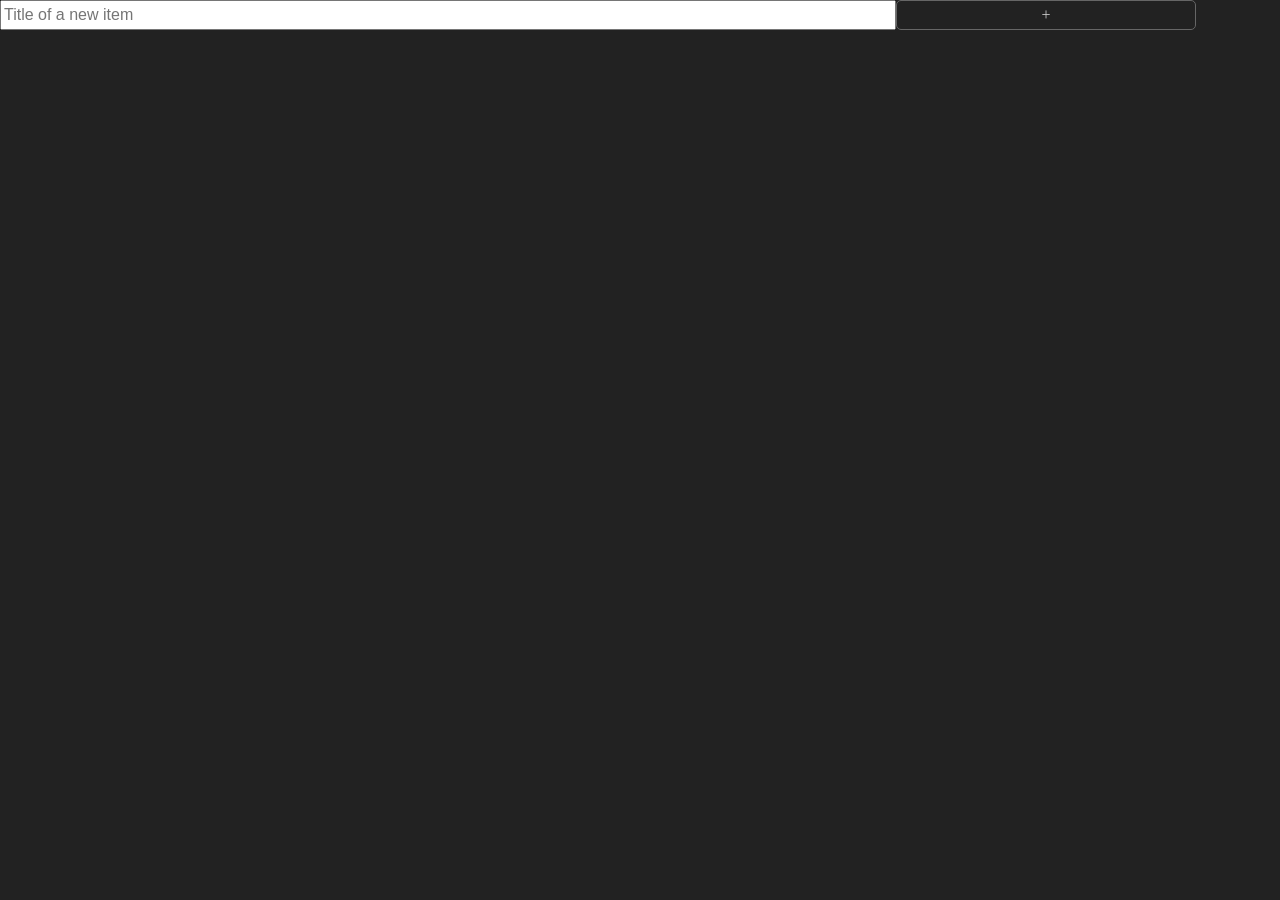
<file: index.html>
<!DOCTYPE html>
<html>
<head>
  <meta charset="utf-8">
  <meta name="viewport" content="width=device-width">
  <title>Shopping List</title>
  <style>
    * {
      box-sizing: border-box;
    }
    
    .btn {
      border: 1px solid #666;
      border-radius: 5px;
      cursor: pointer;
      display: flex;
      justify-content: center;
      align-items: center;
      min-height: 30px;
      background-color: #222;
    }
    
    .btn:hover,
    .btn:active {
      background-color: #ccc;
      color: #222;
    }
    
    body,
    #app {
      background-color: #222;
      color: #ccc;
      padding: 5px;
      position: relative;
    }
    
    #app .list {
       position: relative;
      top: 20px;
      margin-bottom: 30px;
    }
    
    .list-item {
      background-color: #222;
      display: flex;
      width: 100%;
      border: 1px solid #666;
      padding: 3px;
      font-size: 18px;
    }
    
    .list-item .item-label {
      width: 100%;
    }
    
    .list-item .item-label.strike {
      text-decoration: line-through;
    }
    
    .list-item .item-label,
    .list-item .btn.strike,
    .list-item .btn.remove {
      padding: 3px 5px;
    }
    
    .list-item .btn.strike,
    .list-item .btn.remove {      
      width: clamp(50px, calc(100% / 5), 200px);
    } 
    
    .list-item .btn.strike {
      margin-right: 20px;
    }
    
    .form {
      display: flex;
      position: fixed;
      width: 100%;
      top: 0;
      left: 0;
    }
    
    .form .new-item-title {
      width: clamp(300px, 70%, 1000px);
      font-size: 16px;
    }
    
    .form .btn.add-item {
      width: clamp(25px, 30%, 300px);
    }
  </style>
  
  <script>
    
    function getListItemHtml(id, item) {
      const liInnerHtml = `<div class="list-item" data-id="${id}">
        <div class="item-label ${item.done ? 'strike' : ''}">${item.label}</div>
        <div class="btn strike">X</div>
        <div class="btn remove">D</div>
      </div>`;
      
      return liInnerHtml;
    }
    
    function redraw(list) {
      const listEl = document.querySelector('#app .list');
      
      listEl.innerHTML = list.map((item, index) => getListItemHtml(index, item)).join('');
       
    }
    
    let list = [];
    
    function saveList(list) {
      localStorage.setItem('shopping-list', JSON.stringify(list));
    }
    
    function main() {
      try {
        list = JSON.parse(localStorage.getItem('shopping-list')) || [];
      } catch(error) {
        console.log(error);
      }
      
      redraw(list);
    }
    
    function onClickListener(event) {
      if (event.target.closest('#app .add-item')) {
        const newItemTitleInput = document.querySelector('#app .form > .new-item-title');
        
        list.push({ label: newItemTitleInput.value });
        
        saveList(list);
        
        newItemTitleInput.value = '';
        
        redraw(list);
      }
      
      if (event.target.closest('#app .strike')) {
        const itemRoot = event.target.closest('#app .list-item');
        
        list[itemRoot.dataset.id].done = !list[itemRoot.dataset.id].done;
        
        saveList(list);
        
        redraw(list);
      }
      
      if (event.target.closest('#app .remove')) {
        const itemRoot = event.target.closest('#app .list-item');
        
        list.splice(parseInt(itemRoot.dataset.id), 1);
        
        saveList(list);
        
        redraw(list);
      }
    }
    
    document.addEventListener('DOMContentLoaded', () => { main(); });
    
    document.addEventListener('click', onClickListener);
    
  </script>
</head>
<body>
  <div id="app">
    <div class="list">
      <div class="list-item">
        <div class="item-label">Carrot</div>
        <div class="btn strike">X</div>
        <div class="btn remove">D</div>
      </div>
    </div>
    <div class="form">
      <input type="text" class="new-item-title" placeholder="Title of a new item" />
      <div class="btn add-item">+</div>
    </div>
  </div>

</body>
</html>
</file>
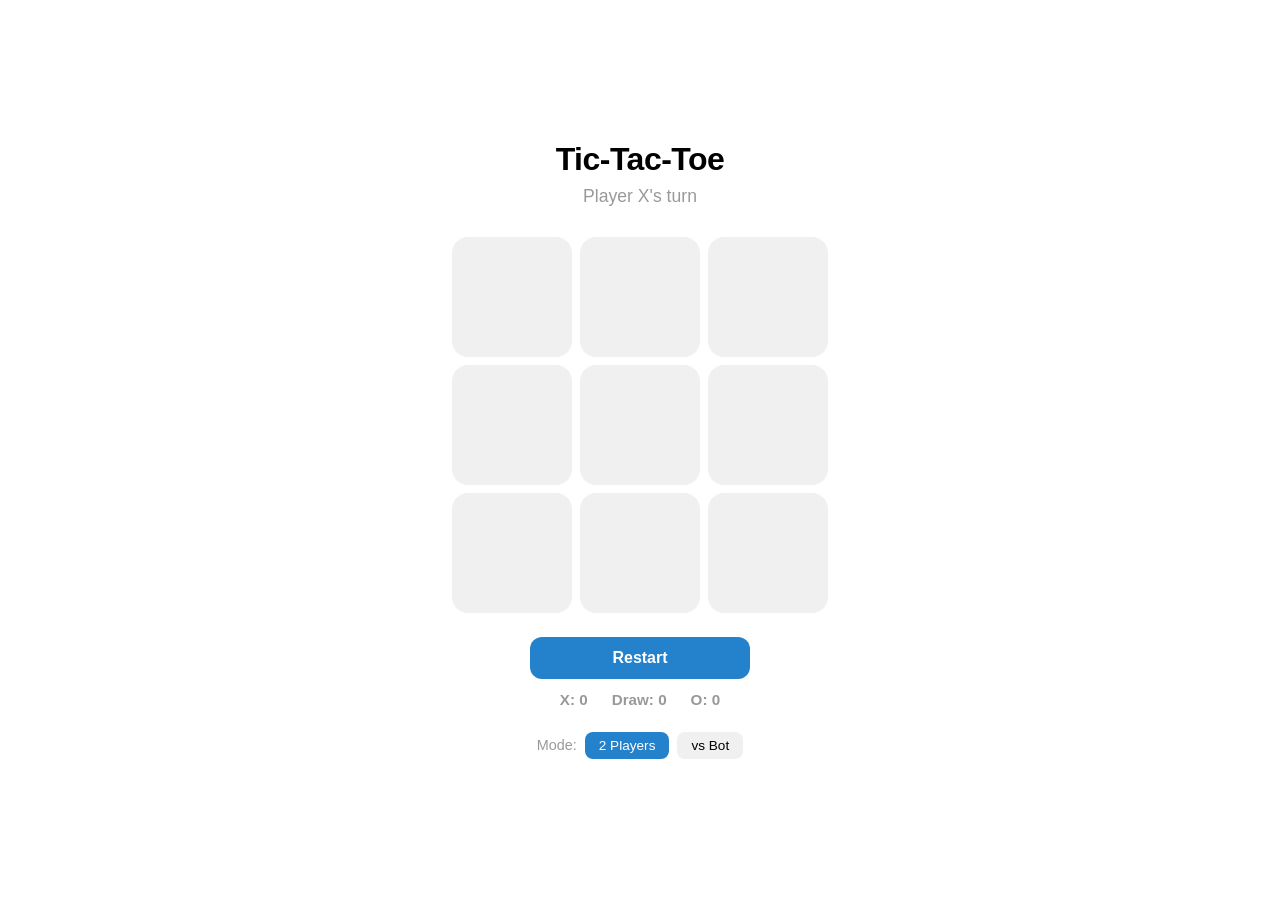
<file: ttt/index.html>
<!DOCTYPE html>
<html lang="en">
<head>
  <meta charset="UTF-8" />
  <meta name="viewport" content="width=device-width, initial-scale=1.0, user-scalable=no" />
  <title>Tic-Tac-Toe</title>
  <script src="https://telegram.org/js/telegram-web-app.js"></script>
  <link rel="stylesheet" href="styles.css" />
</head>
<body>
  <div id="app">
    <header>
      <h1>Tic-Tac-Toe</h1>
      <p id="status"></p>
    </header>

    <div id="board">
      <button class="cell" data-index="0"></button>
      <button class="cell" data-index="1"></button>
      <button class="cell" data-index="2"></button>
      <button class="cell" data-index="3"></button>
      <button class="cell" data-index="4"></button>
      <button class="cell" data-index="5"></button>
      <button class="cell" data-index="6"></button>
      <button class="cell" data-index="7"></button>
      <button class="cell" data-index="8"></button>
    </div>

    <div id="controls">
      <button id="restart-btn">Restart</button>
      <div id="score">
        <span id="score-x">X: 0</span>
        <span id="score-draw">Draw: 0</span>
        <span id="score-o">O: 0</span>
      </div>
    </div>

    <div id="mode-selector">
      <span>Mode:</span>
      <button class="mode-btn active" data-mode="pvp">2 Players</button>
      <button class="mode-btn" data-mode="pvc">vs Bot</button>
    </div>
  </div>

  <script src="game.js"></script>
</body>
</html>
</file>
<file: ttt/styles.css>
:root {
  --bg: var(--tg-theme-bg-color, #ffffff);
  --text: var(--tg-theme-text-color, #000000);
  --hint: var(--tg-theme-hint-color, #999999);
  --link: var(--tg-theme-link-color, #2481cc);
  --button-bg: var(--tg-theme-button-color, #2481cc);
  --button-text: var(--tg-theme-button-text-color, #ffffff);
  --secondary-bg: var(--tg-theme-secondary-bg-color, #f0f0f0);
  --cell-size: min(28vw, 120px);
}

* {
  box-sizing: border-box;
  margin: 0;
  padding: 0;
  -webkit-tap-highlight-color: transparent;
}

body {
  background: var(--bg);
  color: var(--text);
  font-family: -apple-system, BlinkMacSystemFont, "Segoe UI", sans-serif;
  min-height: 100vh;
  display: flex;
  justify-content: center;
  align-items: center;
}

#app {
  display: flex;
  flex-direction: column;
  align-items: center;
  gap: 24px;
  padding: 24px 16px;
  width: 100%;
  max-width: 400px;
}

header {
  text-align: center;
}

h1 {
  font-size: 2rem;
  font-weight: 700;
  letter-spacing: -0.5px;
}

#status {
  margin-top: 8px;
  font-size: 1.1rem;
  color: var(--hint);
  min-height: 1.5em;
  transition: color 0.2s;
}

#status.winner {
  color: var(--link);
  font-weight: 600;
}

#board {
  display: grid;
  grid-template-columns: repeat(3, var(--cell-size));
  grid-template-rows: repeat(3, var(--cell-size));
  gap: 8px;
}

.cell {
  width: var(--cell-size);
  height: var(--cell-size);
  background: var(--secondary-bg);
  border: none;
  border-radius: 16px;
  font-size: calc(var(--cell-size) * 0.45);
  line-height: 1;
  cursor: pointer;
  transition: background 0.15s, transform 0.1s;
  display: flex;
  align-items: center;
  justify-content: center;
}

.cell:active:not(:disabled) {
  transform: scale(0.93);
}

.cell:disabled {
  cursor: default;
}

.cell.x {
  color: #e74c3c;
}

.cell.o {
  color: #2980b9;
}

.cell.winning {
  background: var(--link);
  color: #ffffff !important;
  animation: pop 0.25s ease;
}

@keyframes pop {
  0%   { transform: scale(0.85); }
  60%  { transform: scale(1.1); }
  100% { transform: scale(1); }
}

#controls {
  display: flex;
  flex-direction: column;
  align-items: center;
  gap: 12px;
  width: 100%;
}

#restart-btn {
  background: var(--button-bg);
  color: var(--button-text);
  border: none;
  border-radius: 12px;
  padding: 12px 40px;
  font-size: 1rem;
  font-weight: 600;
  cursor: pointer;
  width: 100%;
  max-width: 220px;
  transition: opacity 0.15s;
}

#restart-btn:active {
  opacity: 0.8;
}

#score {
  display: flex;
  gap: 24px;
  font-size: 0.95rem;
  color: var(--hint);
}

#score span {
  font-weight: 600;
}

#mode-selector {
  display: flex;
  align-items: center;
  gap: 8px;
  font-size: 0.9rem;
  color: var(--hint);
}

.mode-btn {
  background: var(--secondary-bg);
  color: var(--text);
  border: none;
  border-radius: 8px;
  padding: 6px 14px;
  font-size: 0.85rem;
  cursor: pointer;
  transition: background 0.15s, color 0.15s;
}

.mode-btn.active {
  background: var(--button-bg);
  color: var(--button-text);
}
</file>
